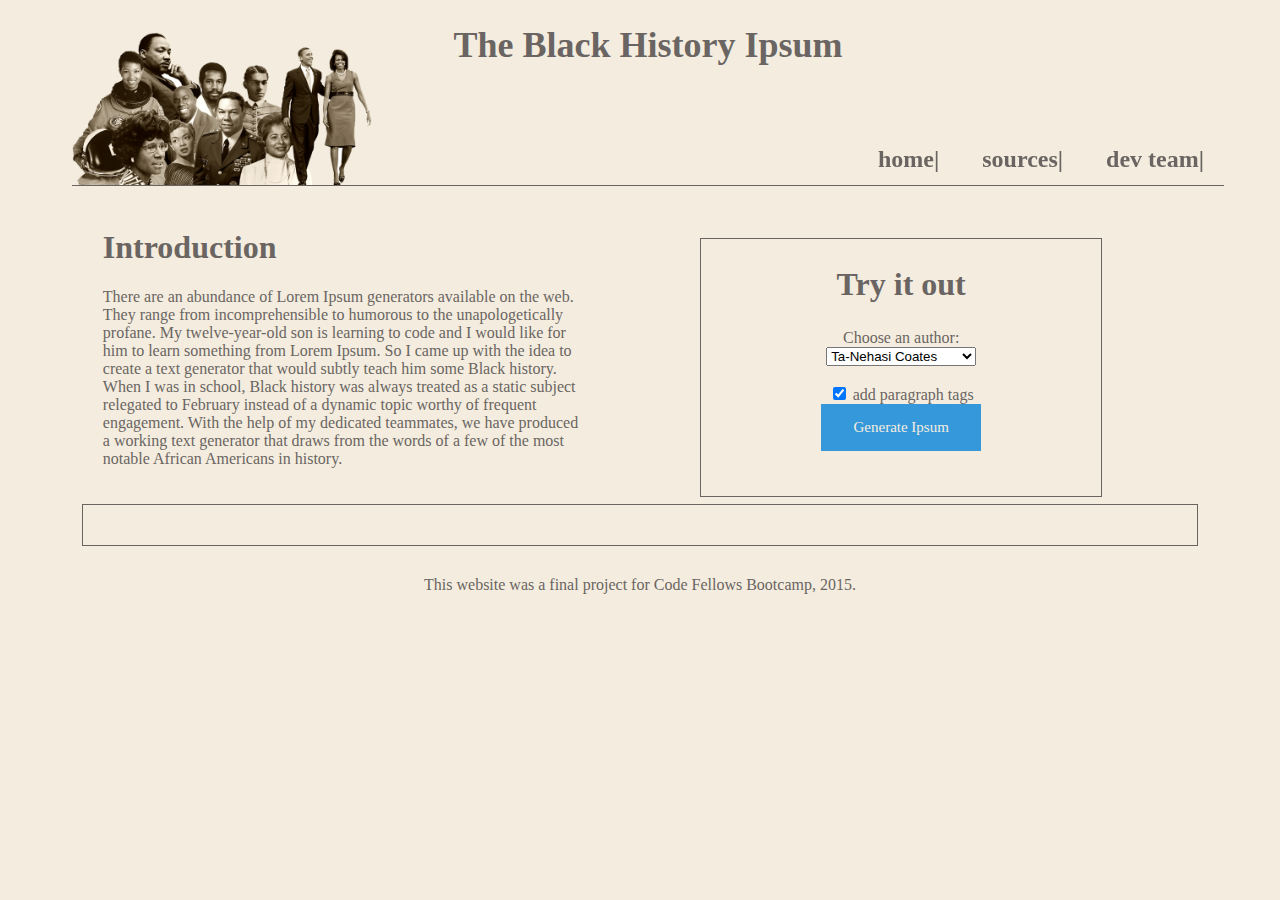
<file: index.html>
<!DOCTYPE html>
<html>
  <head>

    <title>Black History Ipsum</title>
    <link rel="stylesheet" type="text/css" href="css/index.css">
    <!-- <link rel="stylesheet" type="text/css" href="css/normalize.css"> -->
    <link href='https://fonts.googleapis.com/css?family=Lora|Poiret+One|Oxygen|Amatic+SC|Changa+One|Permanent+Marker' rel='stylesheet' type='text/css'>
    <script src="https://ajax.googleapis.com/ajax/libs/jquery/2.1.4/jquery.min.js"></script>
  </head>

  <body>
    <div class="staticHeader">
      <header class="header">
        <h1 class="title">The Black History Ipsum</h1>
        <img class="titleImg" src="img/blackHistoryPic.png">
        <div class="nav">
          <h2 class="navLink"><a href="index.html">home|</a></h2>
          <h2 class="navLink"><a href="author.html">sources|</a></h2>
          <h2 class="navLink"><a href="team.html">dev team|</a></h2>
        </div>
      </header>

      <div class="lineSeparator"></div>
    </div>
    <div class="block"></div>

    <div id="introAndFormContainer">

      <div id="aboutContainer">
        <h1>Introduction</h1>
        <p>There are an abundance of Lorem Ipsum generators available on the web. They range from incomprehensible to humorous to the unapologetically profane. My twelve-year-old son is learning to code and I would like for him to learn something from Lorem Ipsum. So I came up with the idea to create a text generator that would subtly teach him some Black history. When I was in school, Black history was always treated as a static subject relegated to February instead of a dynamic topic worthy of frequent engagement. With the help of my dedicated teammates, we have produced a working text generator that draws from the words of a few of the most notable African Americans in history.</p>
      </div>

      <div id="userInputContainer">
        <section id="generatedform">
          <div id="userInputFields">
            <h2>Try it out</h2>
  	         <label for="author">Choose an author:</label>
  	          <div><select id="authorname"></select> </div>
               <!--<div><label for="ipsumLength">Ipsum Length:</label>
        	 <span><input id="ipsumLength" type="number" min="1" value="1"></span>
        	 <span><input type="radio" name="wordsOrParagraphs" value="paragraphs" checked>
                    <label for="paragraphs">Paragraphs</label></span>
        	 <span><<input type="button" name="name" value=""> type="radio" name="wordsOrParagraphs" value="words" >
                    <label for="words">Words</label><span>-->
          	<br/>
      	    <span>
  	           <input type="checkbox" id="tagsCheckBox" name="pTags" checked> add paragraph tags
  	          </span>
         
              <div class="button" id="generate">Generate Ipsum</div>
          </div>
      </div>

    </div>
      </section>
    </div>
    <div id="outPutContainer">
      <section id="generatedtext"></section>
    </div>

    <footer class="footer">This website was a final project for Code Fellows Bootcamp, 2015.</footer>

    <script src="js/generate.js" type="text/javascript" charset="utf-8" async defer></script>
  </body>

</html>
</file>
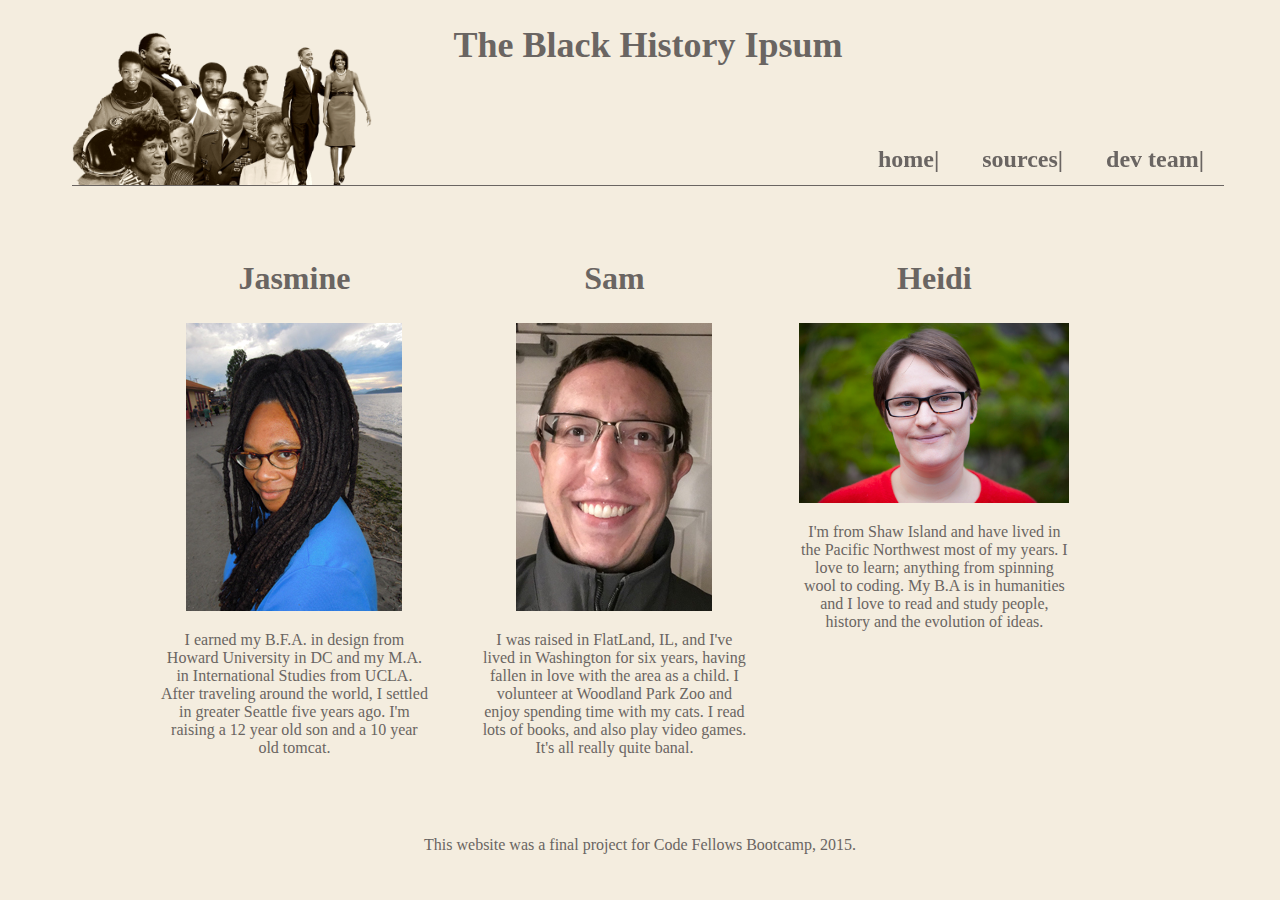
<file: team.html>
<!DOCTYPE html>
<html>
  <head>
    <title>About Us</title>
    <link rel="stylesheet" type="text/css" href="css/index.css">
  </head>

  <div class="staticHeader">
    <header class="header">
      <h1 class="title">The Black History Ipsum</h1>
      <img class="titleImg" src="img/blackHistoryPic.png">
      <div class="nav">
        <h2 class="navLink"><a href="index.html">home|</a></h2>
        <h2 class="navLink"><a href="author.html">sources|</a></h2>
        <h2 class="navLink"><a href="team.html">dev team|</a></h2>
      </div>
    </header>

    <div class="lineSeparator"></div>
  </div>

  <div class="block"></div>

    <div id="team">
      <div class="teamMember">
        <h2>Jasmine</h2>
        <img class="teamPhoto" src="img/Jasmine.jpg">
        <p>I earned my B.F.A. in design from Howard University in DC and my M.A. in International Studies from UCLA. After traveling around the world, I settled in greater Seattle five years ago. I'm raising a 12 year old son and a 10 year old tomcat.</p><br>
      </div>

      <div class="teamMember">
        <h2>Sam</h2>
        <img class="teamPhoto" src="img/Sam.jpeg">
        <p>I was raised in FlatLand, IL, and I've lived in Washington for six years, having fallen in love with the area as a child.  I volunteer at Woodland Park Zoo and enjoy spending time with my cats.  I read lots of books, and also play video games.  It's all really quite banal.</p><br>
      </div>

      <div class="teamMember">
        <h2>Heidi</h2>
        <img class="teamPhoto" src="img/Heidi.jpg">
        <p>I'm from Shaw Island and have lived in the Pacific Northwest most of my years. I love to learn; anything from spinning wool to coding. My B.A is in humanities and I love to read and study people, history and the evolution of ideas.</p><br>
      </div>

    </div>
    <footer class="footer">This website was a final project for Code Fellows Bootcamp, 2015.</footer>
  </body>
</html>
</file>
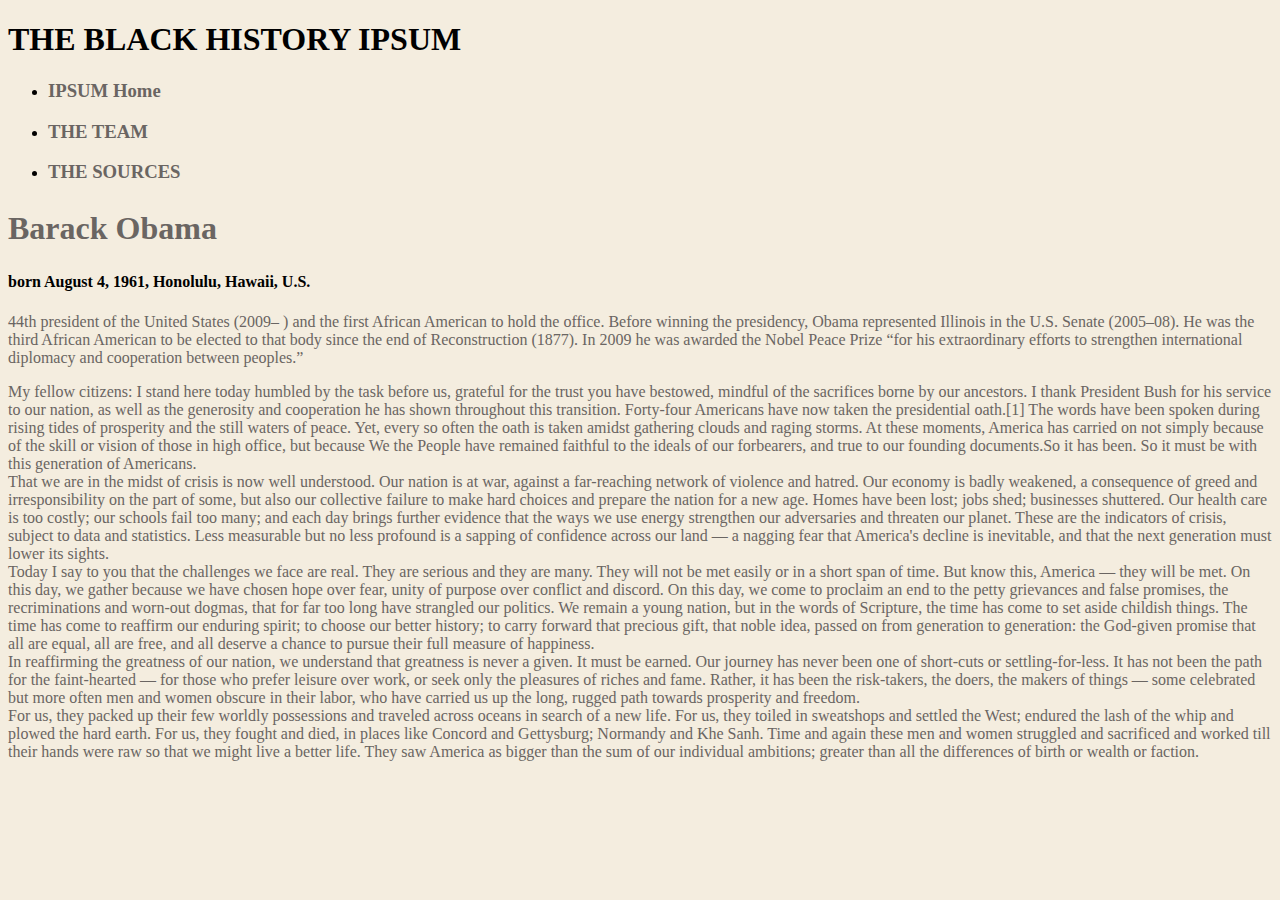
<file: authors/obama.html>
<!DOCTYPE html>
	<html>

	<head>

			<meta charset="utf-8">

    <link rel="stylesheet" type="text/css" href="../css/index.css">
	</head>

	<body>

		<header>
  		<h1>THE BLACK HISTORY IPSUM</h1>
    	<nav>
    		<ul>
    			<li><h3><a href="../index.html">IPSUM Home</a></h3></li>
    			<li><h3><a href="../team.html">THE TEAM</a></h3></li>
    			<li><h3><a href="../author.html">THE SOURCES</a></h3></li>
    		</ul>
    	</nav>
  	</header><!-- /header -->

		<section class="obama">
			<article class="obama">
				<h2>Barack Obama</h2>
					<h4>born August 4, 1961, Honolulu, Hawaii, U.S.</h4>
					<p>44th president of the United States (2009– ) and the first African American to hold the office. Before winning the presidency, Obama represented Illinois in the U.S. Senate (2005–08). He was the third African American to be elected to that body since the end of Reconstruction (1877). In 2009 he was awarded the Nobel Peace Prize “for his extraordinary efforts to strengthen international diplomacy and cooperation between peoples.”</p>
			</article>
		</section>

		<p>My fellow citizens:
I stand here today humbled by the task before us, grateful for the trust you have bestowed, mindful of the sacrifices borne by our ancestors. I thank President Bush for his service to our nation, as well as the generosity and cooperation he has shown throughout this transition.
Forty-four Americans have now taken the presidential oath.[1] The words have been spoken during rising tides of prosperity and the still waters of peace. Yet, every so often the oath is taken amidst gathering clouds and raging storms. At these moments, America has carried on not simply because of the skill or vision of those in high office, but because We the People have remained faithful to the ideals of our forbearers, and true to our founding documents.So it has been. So it must be with this generation of Americans.<br />
That we are in the midst of crisis is now well understood. Our nation is at war, against a far-reaching network of violence and hatred. Our economy is badly weakened, a consequence of greed and irresponsibility on the part of some, but also our collective failure to make hard choices and prepare the nation for a new age. Homes have been lost; jobs shed; businesses shuttered. Our health care is too costly; our schools fail too many; and each day brings further evidence that the ways we use energy strengthen our adversaries and threaten our planet.
These are the indicators of crisis, subject to data and statistics. Less measurable but no less profound is a sapping of confidence across our land — a nagging fear that America's decline is inevitable, and that the next generation must lower its sights. <br />
Today I say to you that the challenges we face are real. They are serious and they are many. They will not be met easily or in a short span of time. But know this, America — they will be met. On this day, we gather because we have chosen hope over fear, unity of purpose over conflict and discord. On this day, we come to proclaim an end to the petty grievances and false promises, the recriminations and worn-out dogmas, that for far too long have strangled our politics. We remain a young nation, but in the words of Scripture, the time has come to set aside childish things. The time has come to reaffirm our enduring spirit; to choose our better history; to carry forward that precious gift, that noble idea, passed on from generation to generation: the God-given promise that all are equal, all are free, and all deserve a chance to pursue their full measure of happiness.<br />
In reaffirming the greatness of our nation, we understand that greatness is never a given. It must be earned. Our journey has never been one of short-cuts or settling-for-less. It has not been the path for the faint-hearted — for those who prefer leisure over work, or seek only the pleasures of riches and fame. Rather, it has been the risk-takers, the doers, the makers of things — some celebrated but more often men and women obscure in their labor, who have carried us up the long, rugged path towards prosperity and freedom.<br />
For us, they packed up their few worldly possessions and traveled across oceans in search of a new life.
For us, they toiled in sweatshops and settled the West; endured the lash of the whip and plowed the hard earth.
For us, they fought and died, in places like Concord and Gettysburg; Normandy and Khe Sanh. Time and again these men and women struggled and sacrificed and worked till their hands were raw so that we might live a better life. They saw America as bigger than the sum of our individual ambitions; greater than all the differences of birth or wealth or faction.</p>





	</body>

	</html>
</file>
<file: css/index.css>
@media screen and (max-width: 1050px) {
  * {
    text-align: center;
    text-decoration: none;
  }

  body {
     background-color: #F4EDDF;
  }

  .title {
    font-family: Didot,Garamond,Times New Roman,serif;
    font-size: 2em;
    color: #6a6562;
    text-align: center;
    margin-bottom: 10px;
  }

  .titleImg {
      max-width: 300px;

    }
    h2 {
      font-family: Didot,Garamond,Times New Roman,serif;
      color: #6a6562;
      font-size: 1.5em;
    }

    a {
      text-decoration: none;
      color: #6a6562;
    }

    a:hover {
      color: #30B1E3;
    }

    .button {
      font-family: Georgia;
      color: #F4EDDF;
      font-size: 15px;
      background: #3498db;
      padding: 15px;
      text-decoration: none;
      width: 130px;
      max-height: 18px;
      text-align: center;
      margin: auto;
    }

    .button:hover {
        background: #77bae7;
    }

}

@media screen and (min-width: 1051px) {

  body {
     background-color: #F4EDDF;
  }

  p {
    font-family: Didot,Garamond,Times New Roman,serif;
    color: #6a6562;
  }

  h2 {
    font-family: Didot,Garamond,Times New Roman,serif;
    color: #6a6562;
    font-size: 2em;
  }
  /*---------HEADER---------*/

  .staticHeader {
    display: block;
    width:100%;
    background-color: #F4EDDF;
    position:fixed;
    z-index:1;
    top: 0;
  }

  .header {
    position: relative;
    max-width: 90%;
    margin: auto;
    font-size: 12px;
    height: 160px;
  }

  .titleImg{
    position: absolute;
    float: left;
    max-width: 300px;
    bottom: -1px;
    left: 0;
  }

  .title {
    font-family: Didot,Garamond,Times New Roman,serif;
    font-size: 3em;
    color: #6a6562;
    text-align: center;
    margin-bottom: 80px;
  }

  .nav {
    text-align: right;
  }

  .navLink {
    position: relative;
    display: inline;
    padding: 20px;
    text-align: right;
    font-family: Didot,Garamond,Times New Roman,serif;
    font-size: 2em;

  }

  a {
    text-decoration: none;
    color: #6a6562;
  }

  a:hover {
    color: #30B1E3;
  }

  /*---------MAIN CONTENT---------*/

  .lineSeparator {
    max-width: 90%;
    margin: auto;
    position: relative;
    height: 1px;
    border-bottom: 1px solid #6a6562;
  }

  .block {
    max-width: 90%;
    height: 150px;
    margin: auto;
    margin-bottom: 50px;
  }

  #introAndFormContainer{
    max-width: 85%;
    margin: auto;
    position: relative;
  }

  #aboutContainer {
    max-width: 45%;
    display: inline-block;
  }

  #aboutContainer h1 {
    font-family: Didot,Garamond,Times New Roman,serif;
    color: #6a6562;

  }

  #aboutContainer p {
    font-family: Didot,Garamond,Times New Roman,serif;
    text-align: left;
    color: #6a6562;
  }

  #userInputContainer {
    width: 400px;
    display: inline-block;
    position: absolute;
    top: 30px;
    right: 75px;
    border: 1px solid #6a6562;

  }

  #userInputFields {
    color: #6a6562;
    margin-bottom: 45px;
    text-align: center;
  }


  .button {
    font-family: Georgia;
    color: #F4EDDF;
    font-size: 15px;
    background: #3498db;
    padding: 15px;
    text-decoration: none;
    width: 130px;
    max-height: 18px;
    text-align: center;
    margin: auto;
  }

  .button:hover {
      background: #77bae7;
  }

  #outPutContainer {
    max-width: 85%;
    padding: 20px;
    margin: auto;
    margin-top: 20px;
    border: 1px solid #6a6562;
  }
  /*---------DEV TEAM PAGE---------*/

  #team {
    max-width: 80%;
    margin: auto;
  }

  .teamMember {
    float: left;
    max-width: 270px;
    margin: 25px;
    text-align: center;
  }

  .teamPhoto {
    max-width: 270px;
  }
  /*---------AUTHOR PAGE---------*/

  #authorContainer {
    max-width: 70%;
    margin: auto;
  }

  #authorContainer h2 {
    font-family: Didot,Garamond,Times New Roman,serif;
    color: #6a6562;
    padding-top: 20px;
  }
  .author {
    margin: 20px;
    float: left;
  }

  .authorPhoto {
    display: block;
    max-height: 150px;
  }

  /*---------FOOTER---------*/

  .footer {
    clear: both;
    margin: 10px;
    padding: 20px;
    text-align: center;
    color: #6a6562;
  }
}
</file>
